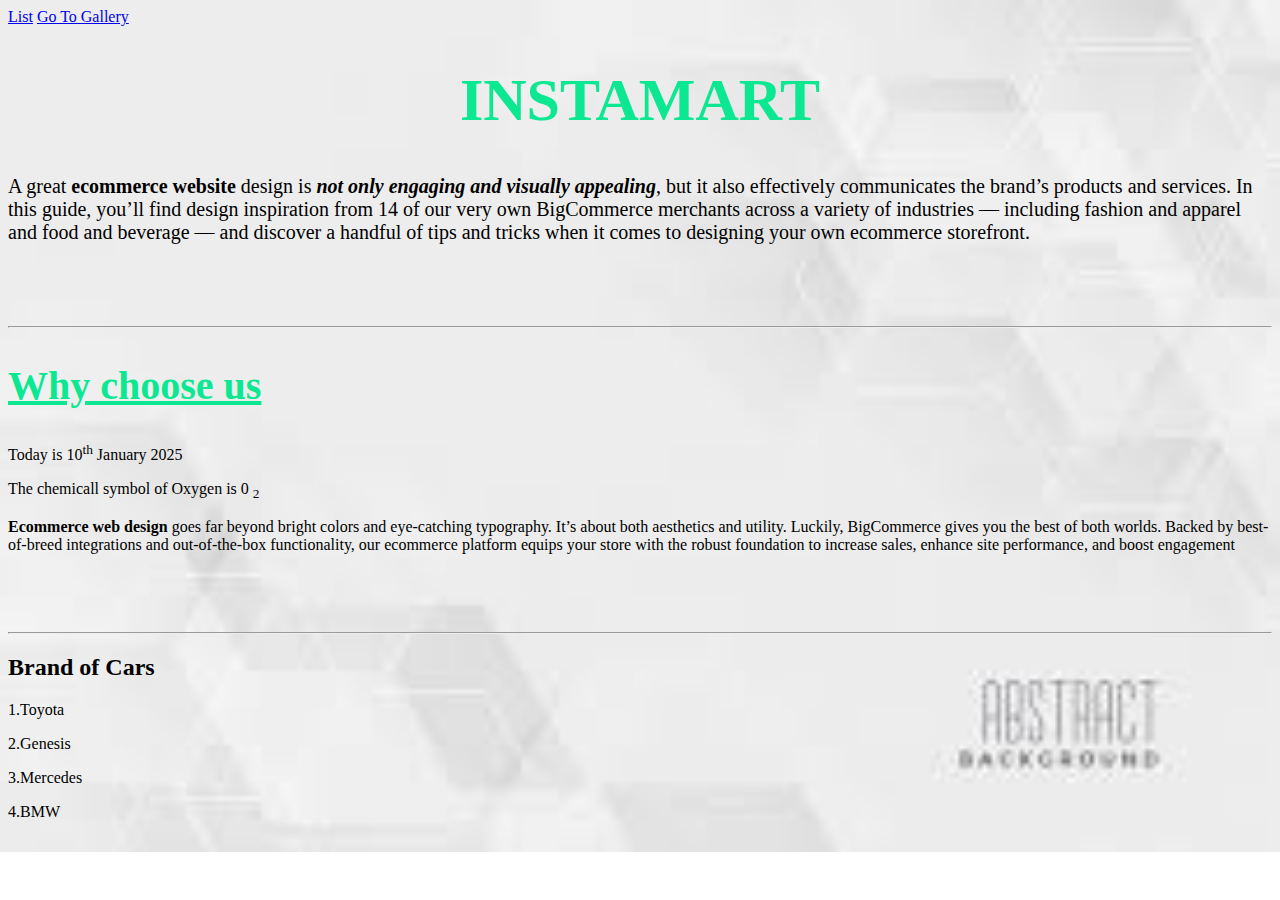
<file: index.html>
<!doctype html>
<html lang="en">
<head>
    <meta charset="UTF-8">
    <meta name="viewport"
          content="width=device-width, user-scalable=no, initial-scale=1.0, maximum-scale=1.0, minimum-scale=1.0">
    <meta http-equiv="X-UA-Compatible" content="ie=edge">
    <title>INDEX PAGE</title>
    <link rel="icon" href="Assets/home.icon.png">

    <style>
        body{
            background-image: url("Assets/background.2.jpg");
            background-repeat: no-repeat;
            background-size: cover;
        }

    </style>

</head>
<body>
<a href="List.html" target="_self"> List</a>
<a href="Gallery.html" target="_self"> Go To Gallery</a>

<h1 style="color: #0ce891; text-align: center; font-size: 60px">INSTAMART</h1>
<p style="font-size: 20px">A great <b>ecommerce website</b> design is <i><b>not only engaging and visually appealing</b></i>, but it also effectively communicates the brand’s products and services. In this guide, you’ll find design inspiration from 14 of our very own BigCommerce merchants across a variety of industries — including fashion and apparel and food and beverage — and discover a handful of tips and tricks when it comes to designing your own ecommerce storefront. </p>

<br><br><br>
<hr>
<h2 style="color: #0ce891; font-size: 40px; text-decoration: underline">Why choose us</h2>
<p>Today is 10<sup>th</sup> January 2025</p>
<p>The chemicall symbol of Oxygen is 0 <sub>2</sub></p>
<p><strong>Ecommerce web design</strong> goes far beyond bright colors and eye-catching typography. It’s about both aesthetics and utility.

Luckily, BigCommerce gives you the best of both worlds. Backed by best-of-breed integrations and out-of-the-box functionality, our ecommerce platform equips your store with the robust foundation to increase sales, enhance site performance, and boost engagement</p>
<br><br><br>
<hr>

<h2>Brand of Cars</h2>
<p>1.Toyota</p>
<p>2.Genesis</p>
<p>3.Mercedes</p>
<p>4.BMW</p>


</body>
</html>
</file>
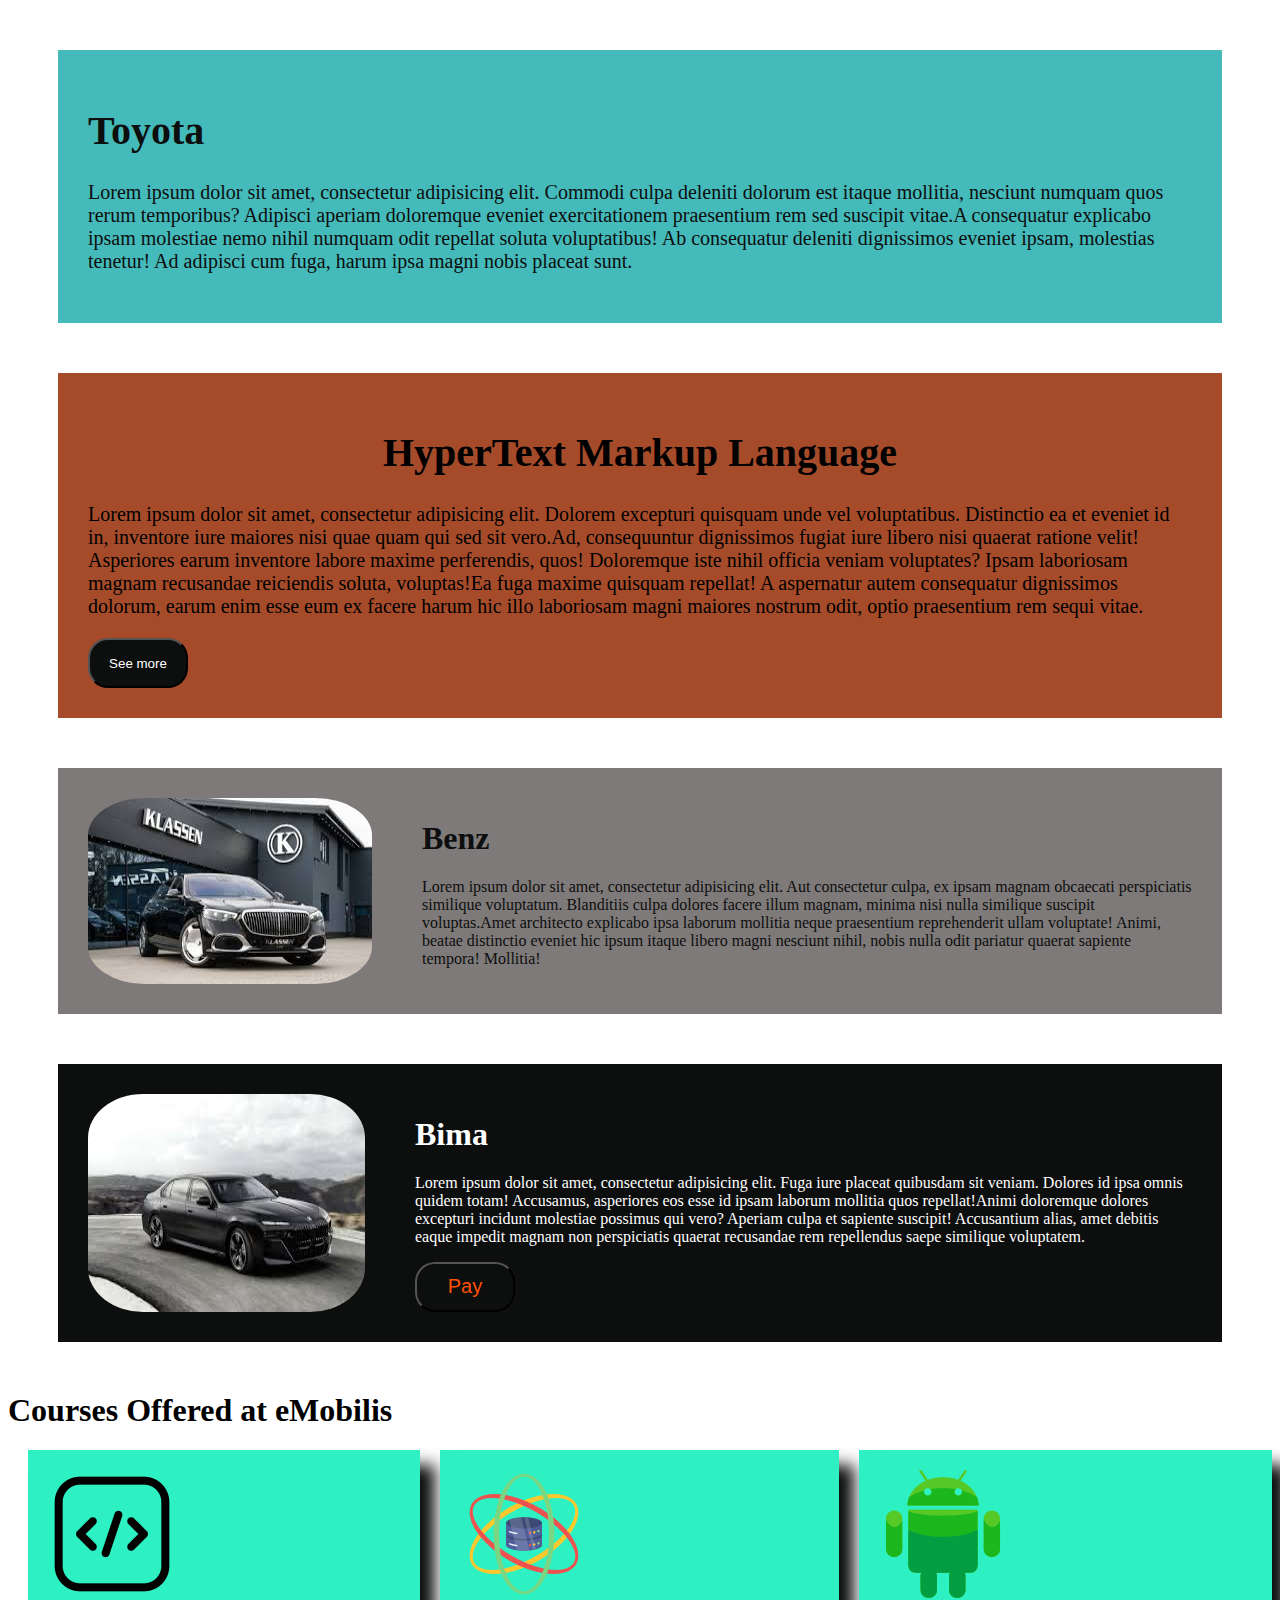
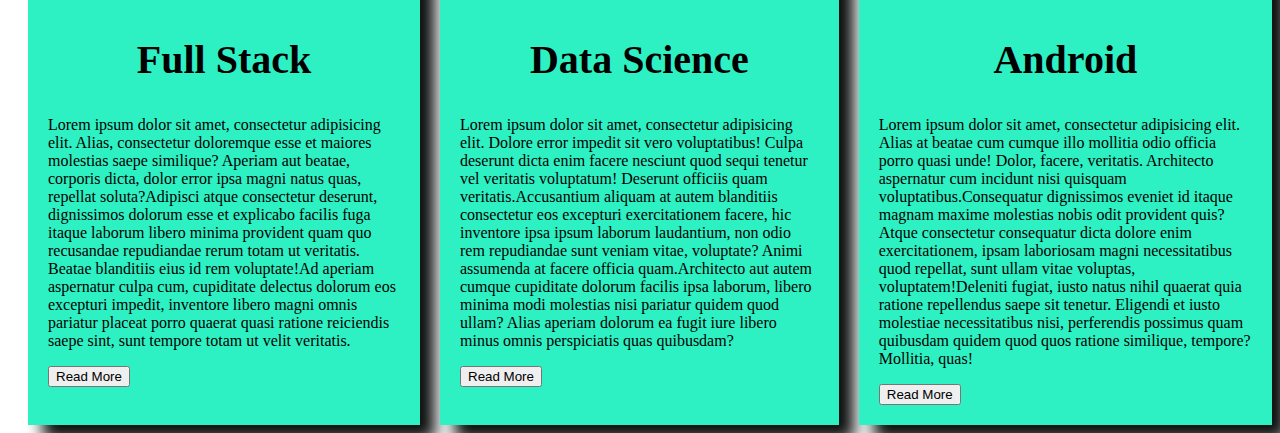
<file: About.html>
<!doctype html>
<html lang="en">
<head>
    <meta charset="UTF-8">
    <meta name="viewport"
          content="width=device-width, user-scalable=no, initial-scale=1.0, maximum-scale=1.0, minimum-scale=1.0">
    <meta http-equiv="X-UA-Compatible" content="ie=edge">
    <title>About Page</title>

    <style>

        #one{
            background-color: #44baba;
            margin: 50px;
            padding: 30px;
            color: #0d0e0e;
            font-size: 20px;
        }
        #two{
            background-color: #a64b2a;
            margin: 50px;
            padding: 30px;
            font-size: 20px;
        }

        #two h1{
            text-align: center;
        }
        #one:hover{
            background-color: #070907;
            color: white;
        }

        #two button{
            background-color: #0d0e0e;
            color: white;
            width: 100px;
            height: 50px;
            border-radius: 20px;
        }
        #two:hover{
            background-color: #070907;
            color: white;
        }

        #two button:hover{
            background-color: #ff5106;
            color: #070907;
        }

        #mydivision{
            background-color: #7e7a79;
            display: flex;
            margin: 50px;
            padding: 30px;
            color: #0d0e0e;
        }
        #myimage{
            margin-right: 50px;
            border-radius: 20%;
        }

        #mydiv{
            display: flex;
            margin: 50px;
            padding: 30px;
            background-color: #0d0e0e;
            color: #ffffff;
        }

        #bima{
            margin-right: 50px;
            border-radius: 20%;
        }

        #mbili{
            width: 100px;
            height: 50px;
            background-color: #0d0e0e;
            color: #ff5106;
            font-size: 20px;
            border-radius: 20px;
        }
        #mbili:hover{
            background-color: #0ce891;
            color: #0d0e0e;
        }

        #main{
            display: flex;
        }

        .Course{
            margin-left: 20px;
            background-color: #2df1c3;
            padding: 20px;
            box-shadow: 15px 15px 15px #0d0e0e;
        }
        .Course:hover{
            background-color: #7e7a79;
        }

        .heading{
            text-align: center;
            font-size: 40px;

        }

    </style>

</head>
<body>

<div id="one">
    <h1>Toyota</h1>
    <p><span>Lorem ipsum dolor sit amet, consectetur adipisicing elit. Commodi culpa deleniti dolorum est itaque mollitia, nesciunt numquam quos rerum temporibus? Adipisci aperiam doloremque eveniet exercitationem praesentium rem sed suscipit vitae.</span><span>A consequatur explicabo ipsam molestiae nemo nihil numquam odit repellat soluta voluptatibus! Ab consequatur deleniti dignissimos eveniet ipsam, molestias tenetur! Ad adipisci cum fuga, harum ipsa magni nobis placeat sunt.</span></p>

</div>

<div id="two">
    <h1>HyperText Markup Language</h1>
    <p><span>Lorem ipsum dolor sit amet, consectetur adipisicing elit. Dolorem excepturi quisquam unde vel voluptatibus. Distinctio ea et eveniet id in, inventore iure maiores nisi quae quam qui sed sit vero.</span><span>Ad, consequuntur dignissimos fugiat iure libero nisi quaerat ratione velit! Asperiores earum inventore labore maxime perferendis, quos! Doloremque iste nihil officia veniam voluptates? Ipsam laboriosam magnam recusandae reiciendis soluta, voluptas!</span><span>Ea fuga maxime quisquam repellat! A aspernatur autem consequatur dignissimos dolorum, earum enim esse eum ex facere harum hic illo laboriosam magni maiores nostrum odit, optio praesentium rem sequi vitae.</span></p>
    <button>See more</button>
</div>

<div id="mydivision">
    <img src="Assets/car.5.jpg" alt="car" id="myimage">
    <div>
        <h1>Benz</h1>
        <p><span>Lorem ipsum dolor sit amet, consectetur adipisicing elit. Aut consectetur culpa, ex ipsam magnam obcaecati perspiciatis similique voluptatum. Blanditiis culpa dolores facere illum magnam, minima nisi nulla similique suscipit voluptas.</span><span>Amet architecto explicabo ipsa laborum mollitia neque praesentium reprehenderit ullam voluptate! Animi, beatae distinctio eveniet hic ipsum itaque libero magni nesciunt nihil, nobis nulla odit pariatur quaerat sapiente tempora! Mollitia!</span></p>
    </div>
</div>

<div id="mydiv">
    <img src="Assets/car.3.jpg" alt="" id="bima">
    <div>
        <h1>Bima</h1>
        <p><span>Lorem ipsum dolor sit amet, consectetur adipisicing elit. Fuga iure placeat quibusdam sit veniam. Dolores id ipsa omnis quidem totam! Accusamus, asperiores eos esse id ipsam laborum mollitia quos repellat!</span><span>Animi doloremque dolores excepturi incidunt molestiae possimus qui vero? Aperiam culpa et sapiente suscipit! Accusantium alias, amet debitis eaque impedit magnam non perspiciatis quaerat recusandae rem repellendus saepe similique voluptatem.</span></p>
        <button id="mbili">Pay</button>
    </div>
</div>

<h1>Courses Offered at eMobilis</h1>
<div id="main">

    <div class="Course">
        <img src="Assets/full%20stack.icon.png" alt="">
        <h2 class="heading">Full Stack</h2>
        <p><span>Lorem ipsum dolor sit amet, consectetur adipisicing elit. Alias, consectetur doloremque esse et maiores molestias saepe similique? Aperiam aut beatae, corporis dicta, dolor error ipsa magni natus quas, repellat soluta?</span><span>Adipisci atque consectetur deserunt, dignissimos dolorum esse et explicabo facilis fuga itaque laborum libero minima provident quam quo recusandae repudiandae rerum totam ut veritatis. Beatae blanditiis eius id rem voluptate!</span><span>Ad aperiam aspernatur culpa cum, cupiditate delectus dolorum eos excepturi impedit, inventore libero magni omnis pariatur placeat porro quaerat quasi ratione reiciendis saepe sint, sunt tempore totam ut velit veritatis.</span></p>
        <button>Read More</button>
    </div>

    <div class="Course">
        <img src="Assets/data%20science.icon.png" alt="">
        <h2 class="heading">Data Science</h2>
        <p><span>Lorem ipsum dolor sit amet, consectetur adipisicing elit. Dolore error impedit sit vero voluptatibus! Culpa deserunt dicta enim facere nesciunt quod sequi tenetur vel veritatis voluptatum! Deserunt officiis quam veritatis.</span><span>Accusantium aliquam at autem blanditiis consectetur eos excepturi exercitationem facere, hic inventore ipsa ipsum laborum laudantium, non odio rem repudiandae sunt veniam vitae, voluptate? Animi assumenda at facere officia quam.</span><span>Architecto aut autem cumque cupiditate dolorum facilis ipsa laborum, libero minima modi molestias nisi pariatur quidem quod ullam? Alias aperiam dolorum ea fugit iure libero minus omnis perspiciatis quas quibusdam?</span></p>
        <button>Read More</button>
    </div>

    <div class="Course">
        <img src="Assets/android.icon.png" alt="">
        <h2 class="heading">Android</h2>
        <p><span>Lorem ipsum dolor sit amet, consectetur adipisicing elit. Alias at beatae cum cumque illo mollitia odio officia porro quasi unde! Dolor, facere, veritatis. Architecto aspernatur cum incidunt nisi quisquam voluptatibus.</span><span>Consequatur dignissimos eveniet id itaque magnam maxime molestias nobis odit provident quis? Atque consectetur consequatur dicta dolore enim exercitationem, ipsam laboriosam magni necessitatibus quod repellat, sunt ullam vitae voluptas, voluptatem!</span><span>Deleniti fugiat, iusto natus nihil quaerat quia ratione repellendus saepe sit tenetur. Eligendi et iusto molestiae necessitatibus nisi, perferendis possimus quam quibusdam quidem quod quos ratione similique, tempore? Mollitia, quas!</span></p>
        <button>Read More</button>
    </div>

</div>


</body>
</html>
</file>
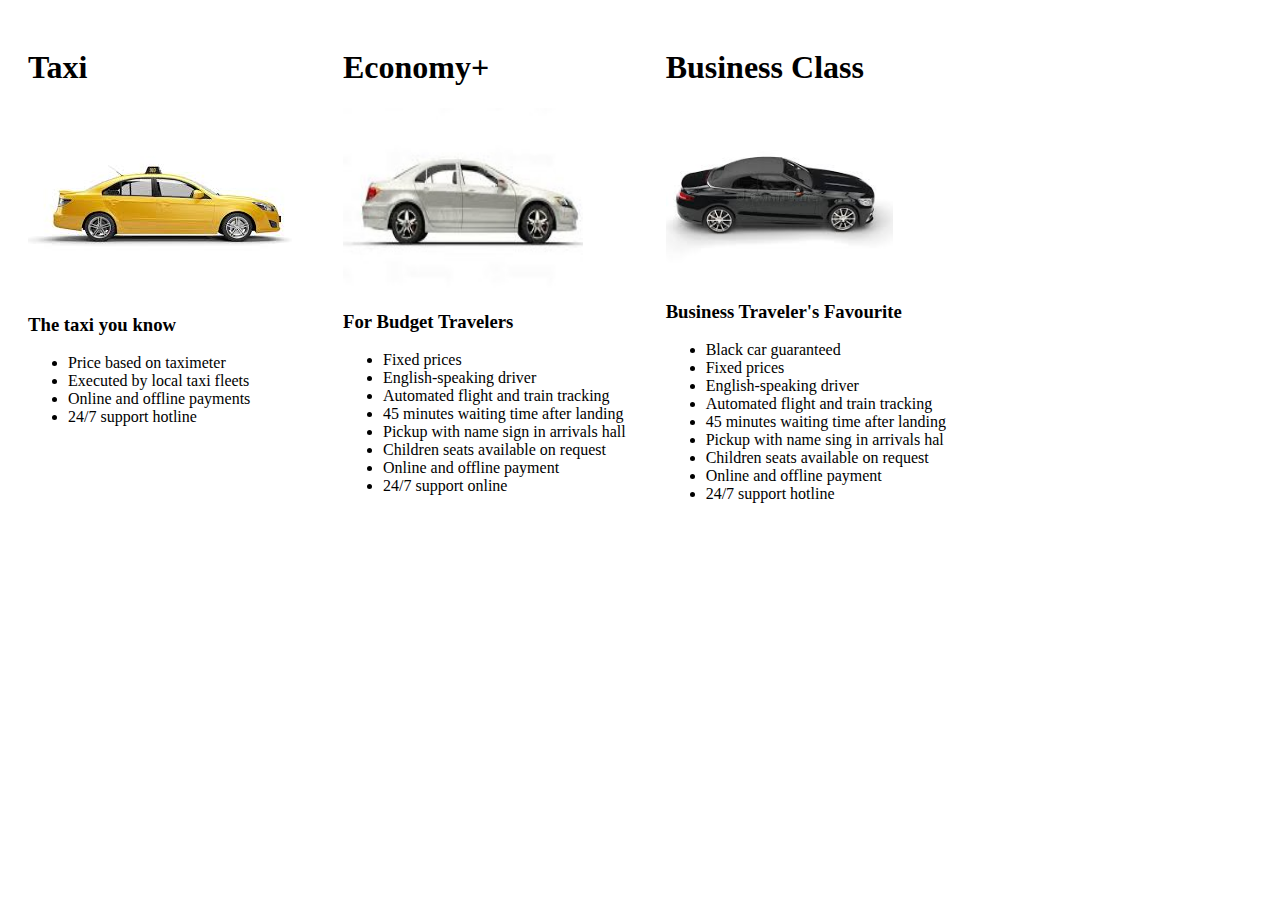
<file: assignment.html>
<!doctype html>
<html lang="en">
<head>
    <meta charset="UTF-8">
    <meta name="viewport"
          content="width=device-width, user-scalable=no, initial-scale=1.0, maximum-scale=1.0, minimum-scale=1.0">
    <meta http-equiv="X-UA-Compatible" content="ie=edge">
    <title>Document</title>
    <style>

        #main{
            display: flex;
        }
        .car{
            margin: 20px;
        }
        #business{
            height: 170px
        }
        #economy{
            width: 240px;
            height: 180px;
        }
    </style>
</head>
<body>
<div id="main">
    <div class="car">
        <h1>Taxi</h1>
        <img src="Assets/taxi car.jpg" alt="">
        <h3>The taxi you know</h3>
        <ul>
            <li>Price based on taximeter</li>
            <li>Executed by local taxi fleets</li>
            <li>Online and offline payments</li>
            <li>24/7 support hotline</li>
        </ul>
    </div>

    <div class="car">
        <h1>Economy+</h1>
        <img src="Assets/economy car.jpg" alt="" id="economy">
        <h3>For Budget Travelers</h3>
        <ul>
            <li>Fixed prices</li>
            <li>English-speaking driver</li>
            <li>Automated flight and train tracking</li>
            <li>45 minutes waiting time after landing</li>
            <li>Pickup with name sign in arrivals hall</li>
            <li>Children seats available on request</li>
            <li>Online and offline payment</li>
            <li>24/7 support online</li>
        </ul>
    </div>

    <div class="car">
        <h1>Business Class</h1>
        <img src="Assets/business.car.jpg" alt="" id="business">
        <h3>Business Traveler's Favourite</h3>
        <ul>
            <li>Black car guaranteed</li>
            <li>Fixed prices</li>
            <li>English-speaking driver</li>
            <li>Automated flight and train tracking</li>
            <li>45 minutes waiting time after landing</li>
            <li>Pickup with name sing in arrivals hal</li>
            <li>Children seats available on request</li>
            <li>Online and offline payment</li>
            <li>24/7 support hotline</li>
        </ul>
    </div>

</div>

</body>
</html>
</file>
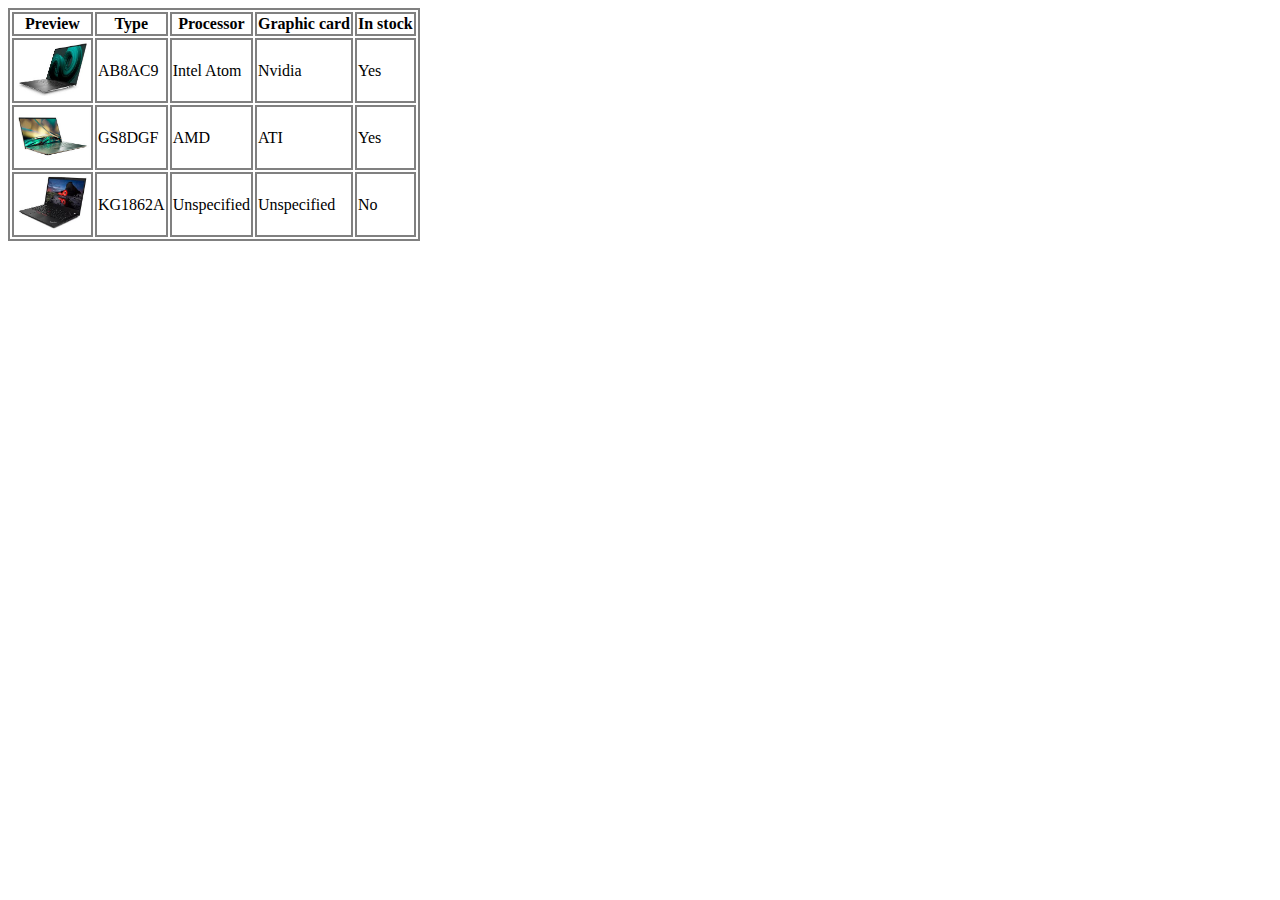
<file: Contact me.html>
<!DOCTYPE html>
<html lang="en">
<head>
    <meta charset="UTF-8">
    <title>Contact me</title>

        <style>
            img{
                width: 75px;
                height: 55px;
            }
            table, th, td {
                border: 2px solid gray;
            }
        </style>


</head>
<body>

<table>
    <tr>
        <th>Preview</th>
        <th>Type</th>
        <th>Processor</th>
        <th>Graphic card</th>
        <th>In stock</th>
    </tr>

    <tr>
        <td><img src="Assets/lapi.1.jpg"></td>
        <td>AB8AC9</td>
        <td>Intel Atom</td>
        <td>Nvidia</td>
        <td>Yes</td>
    </tr>

    <tr>
        <td><img src="Assets/lapi.2.jpg"></td>
        <td>GS8DGF</td>
        <td>AMD</td>
        <td>ATI</td>
        <td>Yes</td>
    </tr>

    <tr>
        <td><img src="Assets/lapi.3.jpg"></td>
        <td>KG1862A</td>
        <td>Unspecified</td>
        <td>Unspecified</td>
        <td>No</td>
    </tr>



</table>



</body>
</html>
</file>
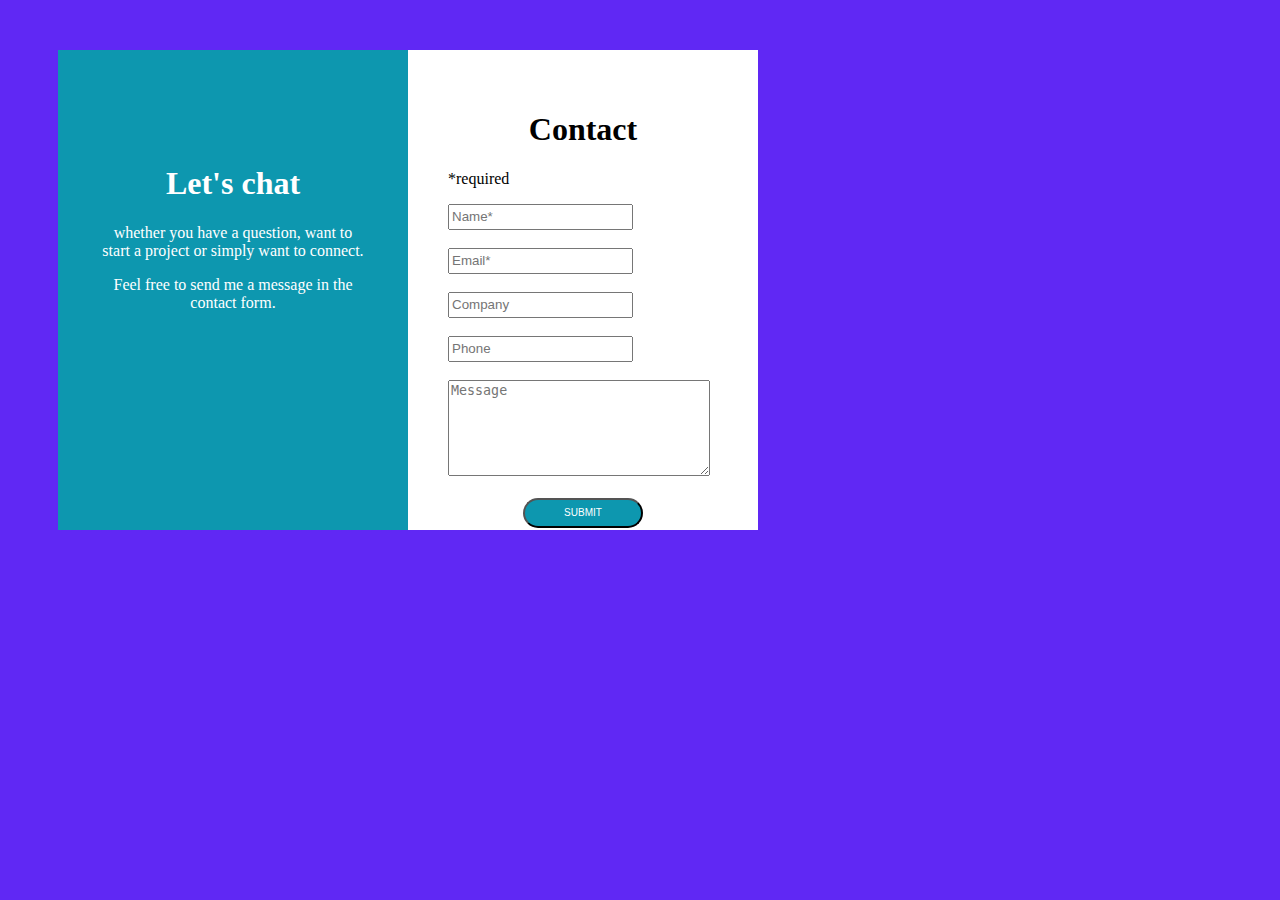
<file: fomu.html>
<!doctype html>
<html lang="en">
<head>
    <meta charset="UTF-8">
    <meta name="viewport"
          content="width=device-width, user-scalable=no, initial-scale=1.0, maximum-scale=1.0, minimum-scale=1.0">
    <meta http-equiv="X-UA-Compatible" content="ie=edge">
    <title>form</title>
  <style>
    body{
      background-color: #6028f4;
    }
    #main{
      display: flex;
      margin: 50px;
    }
    #div1{
      background-color: #0d97af;
      color: white;
      text-align: center;
      padding: 40px;
      width: 270px;
      height: 400px;

    }
    #div2{
      background-color: #ffffff;
      width: 270px;
      height: 400px;
      padding: 40px;
    }
    h1{
      text-align: center;
    }
    #button{
      background-color: #0d97af;
      border-radius: 20px;
      display: block;
      margin: auto;
      width: 120px;
      height: 30px;
      color: white;
      font-size: 10px;
    }
    input{
      height: 20px;
      color: #0d0e0e;
    }

  </style>
</head>
<body>
<div id="main">
  <div id="div1">
    <br><br><br>
    <h1>Let's chat</h1>
    <p>whether you have a question, want to start a project or simply want to connect.</p>
    <p>Feel free to send me a message in the contact form.</p>
  </div>

  <div id="div2">
    <h1>Contact</h1>
    <form action="">
      <p>*required</p>

      <label>
        <input type="text" placeholder="Name*" required="required">
      </label>
      <br><br>

      <label>
        <input type="email" placeholder="Email*" required="required">
      </label>
      <br><br>

      <label>
        <input type="text" placeholder="Company" required="required">
      </label>
      <br><br>

      <label>
        <input type="tel" placeholder="Phone" required="required">
      </label>
      <br><br>

      <label for="message"></label><textarea id="message" cols="30" rows="6" placeholder="Message"></textarea>
      <br><br>

      <button id="button">SUBMIT</button>
    </form>
  </div>
</div>

</body>
</html>
</file>
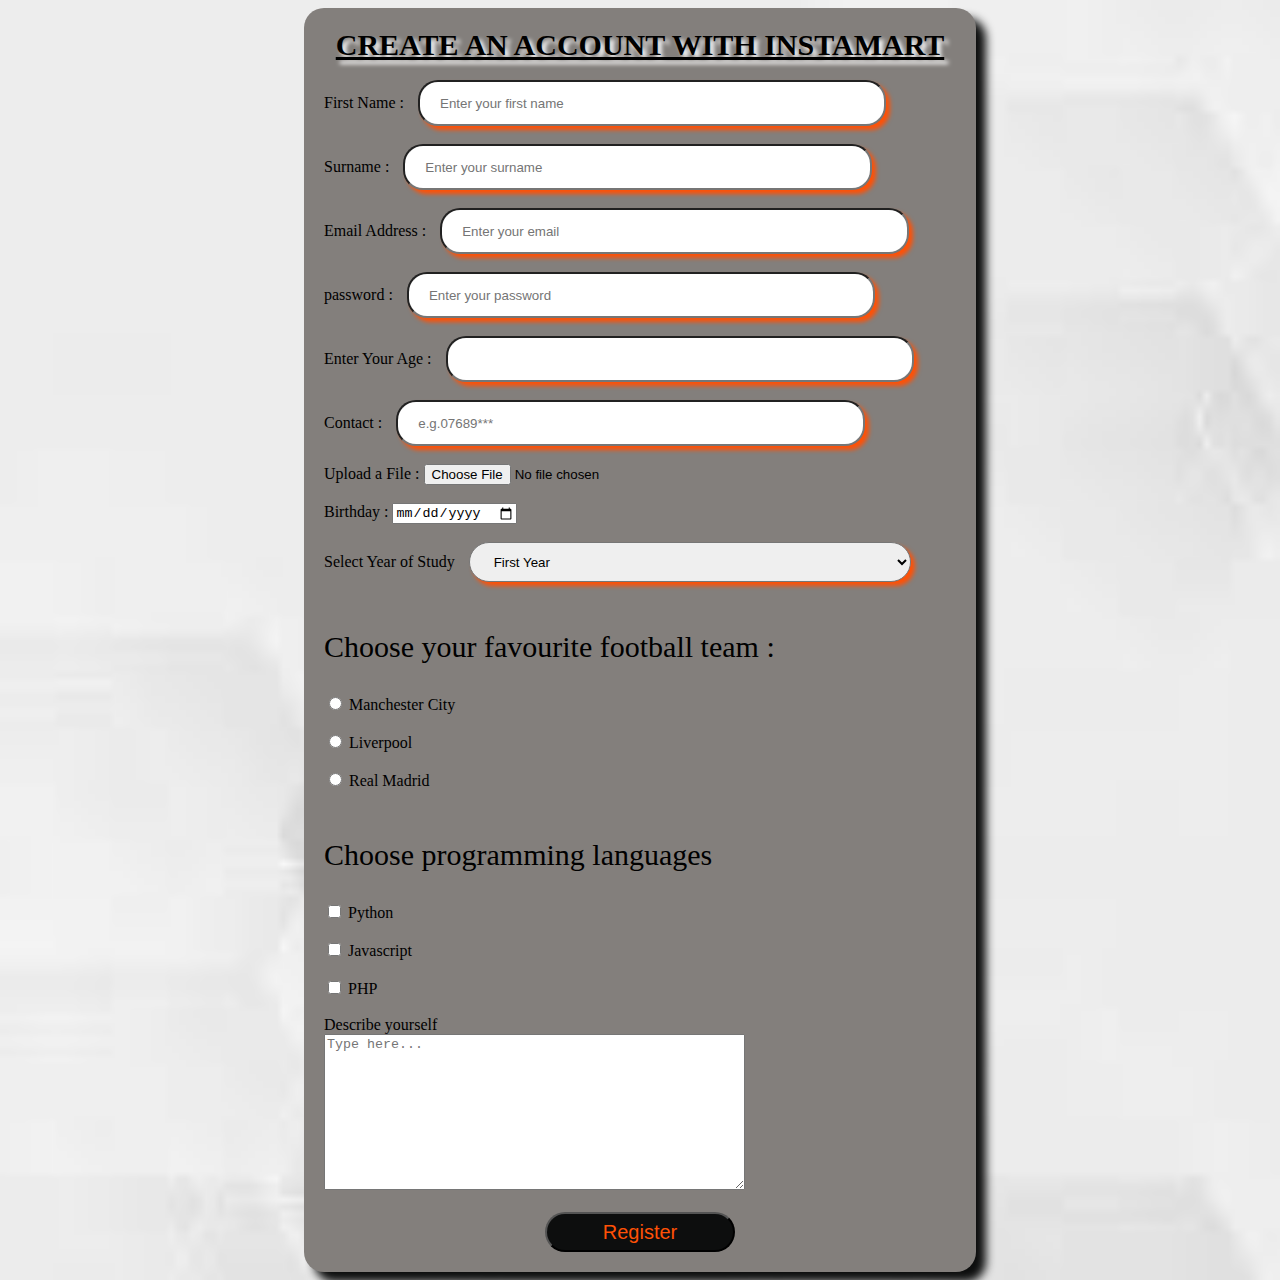
<file: form.html>
<!doctype html>
<html lang="en">
<head>
    <meta charset="UTF-8">
    <meta name="viewport"
          content="width=device-width, user-scalable=no, initial-scale=1.0, maximum-scale=1.0, minimum-scale=1.0">
    <meta http-equiv="X-UA-Compatible" content="ie=edge">
    <title>Registration Page</title>
    <link rel="stylesheet" href="css/style.css">

    <style>
        body {
            background-image: url("Assets/background.2.jpg");
            background-repeat: no-repeat;
            background-size: cover;
        }
    </style>

</head>
<body>

<form action="" >
    <legend>CREATE AN ACCOUNT WITH INSTAMART</legend>
    <br>
    

    <label for="fname"> First Name :</label>
    <input type="text" id="fname" placeholder="Enter your first name" required="required">
    <br><br>

    <label for="sname">Surname :</label>
    <input type="text" id="sname" placeholder="Enter your surname" required="required">
    <br><br>

    <label for="email">Email Address :</label>
    <input type="email" id="email" placeholder="Enter your email" required="required">
    <br><br>

    <label for="pwd">password :</label>
    <input type="password" id="pwd" placeholder="Enter your password" required="required">
    <br><br>

    <label for="age">Enter Your Age :</label>
    <input type="number" id="age" required="required">
    <br><br>

    <label for="phone">Contact :</label>
    <input type="tel" id="phone"  placeholder="e.g.07689***" required="required">
    <br><br>

    <label for="file">Upload a File :</label>
    <input type="file" id="file" required="required">
    <br><br>

    <label for="YOB">Birthday :</label>
    <input type="date" id="YOB" required="required">
    <br><br>

    <label for="yos"> Select Year of Study</label>
    <select id="yos">
        <option value="" disabled="disabled">--choose one--</option>
        <option value="Year 1">First Year</option>
        <option value="Year2">Second Year</option>
        <option value="Year3">Third Year</option>
        <option value="Year4">Fourth Year</option>
    </select>
    <br><br>

    <p>Choose your favourite football team :</p>
    <input type="radio" id="man city" name="team">
    <label for="man city">Manchester City</label>
    <br><br>

    <input type="radio" id="liverpool" name="team">
    <label for="liverpool">Liverpool</label>
    <br><br>

    <input type="radio" id="madrid" name="team">
    <label for="madrid">Real Madrid</label>
    <br><br>

    <p>Choose programming languages</p>

    <input type="checkbox" id="python" name="python">
    <label for="python">Python</label>
    <br><br>

    <input type="checkbox" id="java" name="javasript">
    <label for="java">Javascript</label>
    <br><br>

    <input type="checkbox" id="php" name="PHP">
    <label for="php">PHP</label>
    <br><br>

    <label for="message">Describe yourself</label>
    <br>
    <textarea id="message" rows="10" cols="50" placeholder="Type here..."></textarea>
    <br><br>

    <button type="submit">Register</button>







</form>

</body>
</html>
</file>
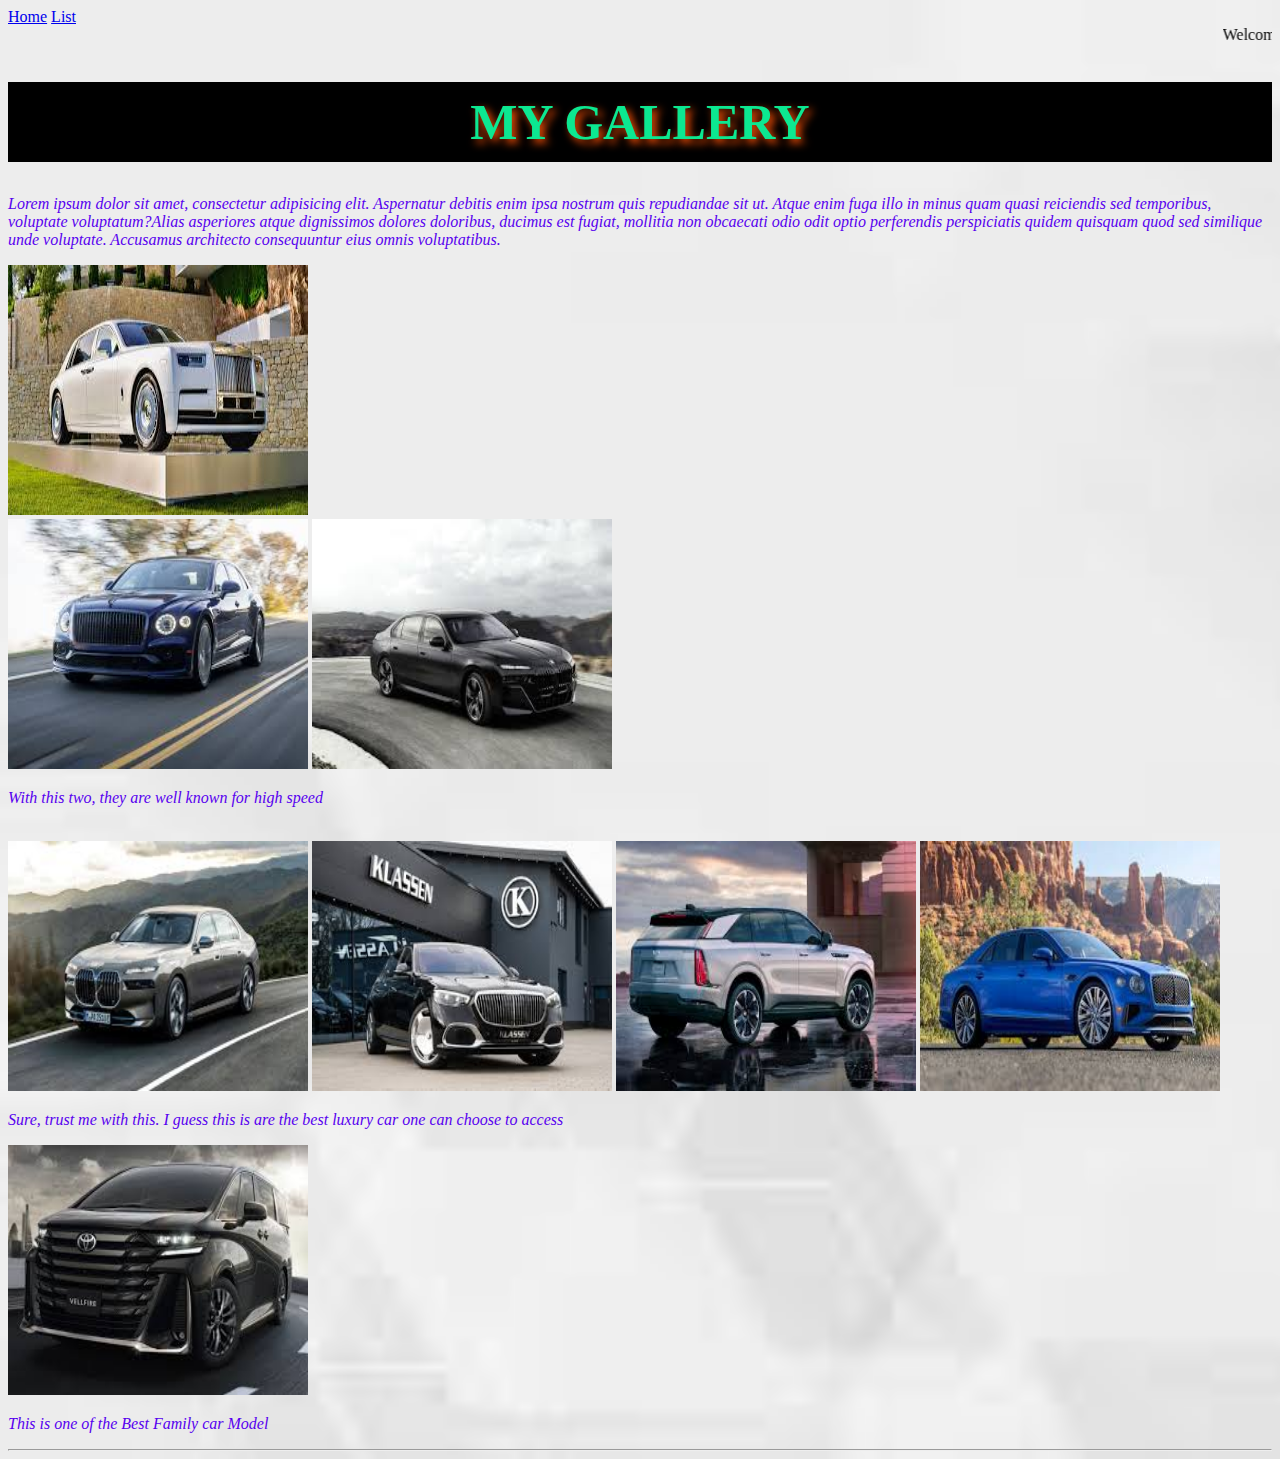
<file: Gallery.html>
<!doctype html>
<html lang="en">
<head>
    <meta charset="UTF-8">
    <meta name="viewport"
          content="width=device-width, user-scalable=no, initial-scale=1.0, maximum-scale=1.0, minimum-scale=1.0">
    <meta http-equiv="X-UA-Compatible" content="ie=edge">
    <title>Gallery Page</title>

    <link rel="icon" href="Assets/gallery.icon.png">
    <style>
        h1{
            text-align: center;
            color: #0ce891;
            font-size: 50px;
            background-color: black;
            line-height: 80px;
            text-shadow: 4px 4px 8px #ff5106;
        }
        p{
            font-style: italic;
            color: #5700ef;
        }
        img{
            width: 300px;
            height: 250px;
        }
        h1:hover{
            background-color: #5700ef;
        }
        img:hover{
            opacity: 0.8;
        }
        body{
            background-color: #538c72;
        }
        body{
            background-image: url("Assets/background.2.jpg");
            background-repeat: no-repeat;
            background-size: cover;
        }



    </style>

</head>
<body>
<a href="index.html" target="_self"> Home</a>
<a href="List.html" target="_self"> List</a>



<marquee behavior="" direction="">Welcome to the Car Gallery</marquee>

<h1>MY GALLERY</h1>
<p><span>Lorem ipsum dolor sit amet, consectetur adipisicing elit. Aspernatur debitis enim ipsa nostrum quis repudiandae sit ut. Atque enim fuga illo in minus quam quasi reiciendis sed temporibus, voluptate voluptatum?</span><span>Alias asperiores atque dignissimos dolores doloribus, ducimus est fugiat, mollitia non obcaecati odio odit optio perferendis perspiciatis quidem quisquam quod sed similique unde voluptate. Accusamus architecto consequuntur eius omnis voluptatibus.</span></p>
<img src="Assets/car.1.jpg" alt="car"><br>
<img src="Assets/car.2.jpg" alt="car">
<img src="Assets/car.3.jpg" alt="car"><p>With this two, they are well known for high speed</p><br>
<img src="Assets/car.4.jpg" alt="car">
<img src="Assets/car.5.jpg" alt="car">
<img src="Assets/car.6.jpg" alt="car">
<img src="Assets/car.7.jpg" alt="car"><p>Sure, trust me with this. I guess this is are the best luxury car one can choose to access</p>
<img src="Assets/car.8.jpg" alt="car"><p>This is one of the Best Family car Model</p>
<hr>

</body>
</html>
</file>
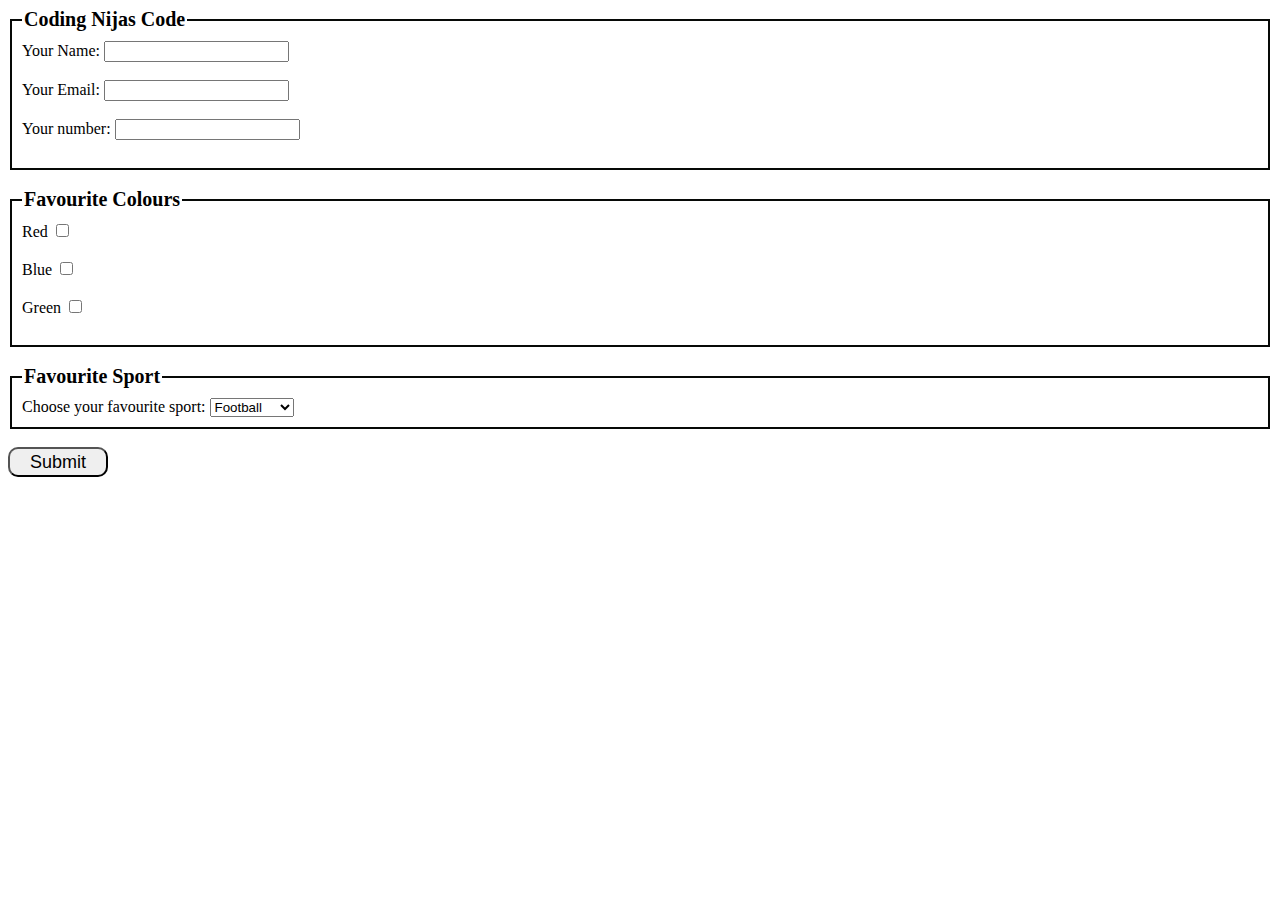
<file: glory.html>
<!doctype html>
<html lang="en">
<head>
    <meta charset="UTF-8">
    <meta name="viewport"
          content="width=device-width, user-scalable=no, initial-scale=1.0, maximum-scale=1.0, minimum-scale=1.0">
    <meta http-equiv="X-UA-Compatible" content="ie=edge">
    <title>-</title>
  <style>
    fieldset{
      border: 2px solid #070907;
      padding: 10px;
    }
    legend{
      font-size: 20px;
      font-weight: bold;
    }
    button{
      width: 100px;
      height: 30px;
      font-size: 18px;
      border-radius: 10px;
    }
  </style>
</head>
<body>
<form action="">
  <fieldset>
    <legend>Coding Nijas Code</legend>
    <label for="name">Your Name:</label>
    <input type="text" id="name">
    <br><br>

    <label for="email">Your Email:</label>
    <input type="email" id="email">
    <br><br>

    <label for="number">Your number:</label>
    <input type="tel" id="number">
    <br><br>
  </fieldset>
  <br>

  <fieldset>
    <legend>Favourite Colours</legend>
    <label for="red">Red</label>
    <input type="checkbox" id="red">
    <br><br>

    <label for="blue">Blue</label>
    <input type="checkbox" id="blue">
    <br><br>

    <label for="green">Green</label>
    <input type="checkbox" id="green">
    <br><br>
  </fieldset>
  <br>

  <fieldset>
    <legend>Favourite Sport</legend>
    <label for="sport">Choose your favourite sport:</label>
    <select id="sport">
      <option value="football">Football</option>
      <option value="basketball">Basketball</option>
      <option value="baseball">Baseball</option>
      <option value="netball">Netball</option>
      <option value="rugby">Rugby</option>
    </select>
  </fieldset>
  <br>

  <button type="submit">Submit</button>
</form>

</body>
</html>
</file>
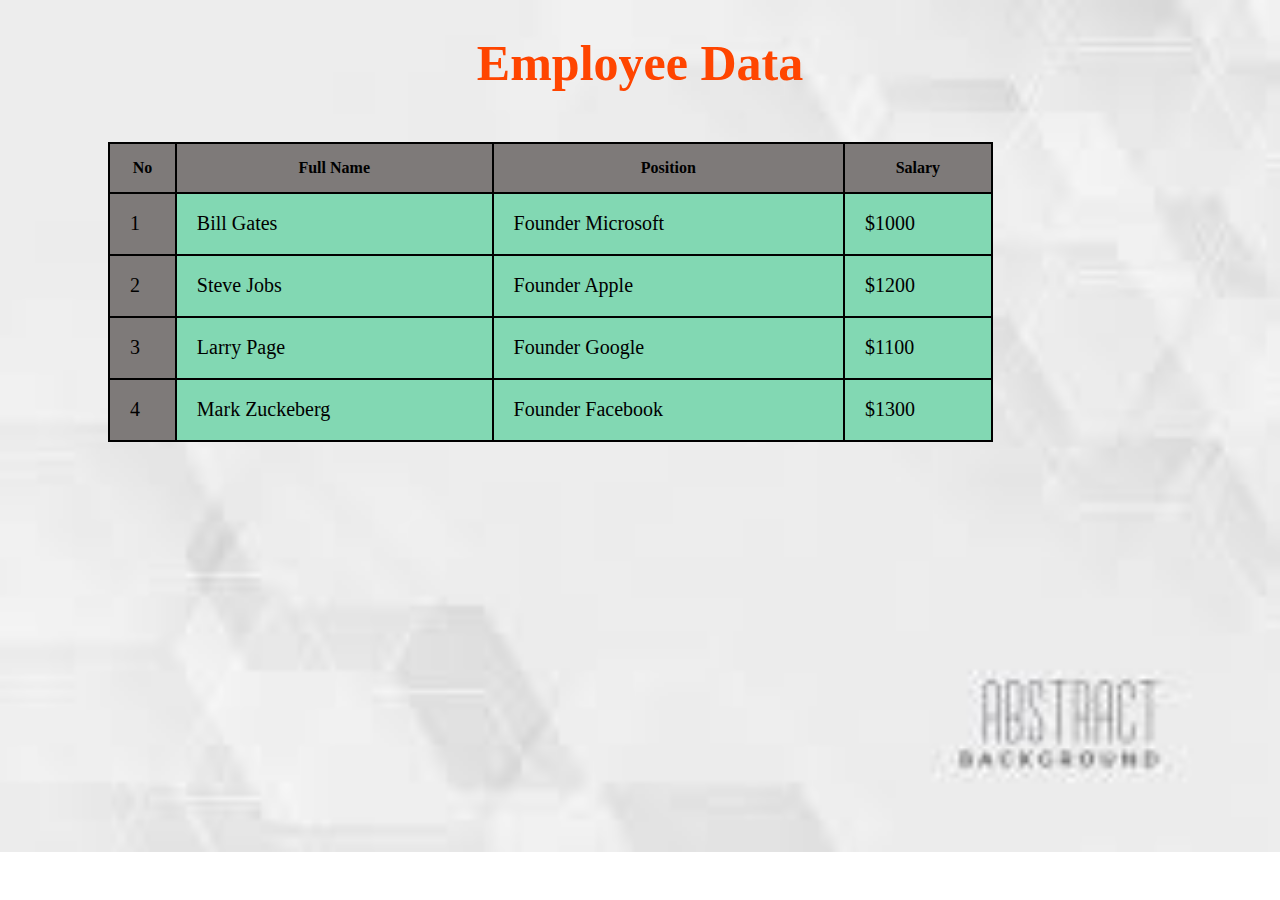
<file: Info.html>
<!doctype html>
<html lang="en">
<head>
    <meta charset="UTF-8">
    <meta name="viewport"
          content="width=device-width, user-scalable=no, initial-scale=1.0, maximum-scale=1.0, minimum-scale=1.0">
    <meta http-equiv="X-UA-Compatible" content="ie=edge">
    <title>EMPLOYEES</title>

    <style>

        table, th, td{
            border: 2px solid black;
            border-collapse: collapse;
        }

        table{
            width: 70%;
            height:300px;
            background-color: #82d8b3;
            margin-left: 100px;
            margin-top: 50px;
        }

        td{
            padding-left: 20px;
            font-size: 20px;
        }
        h1{
            text-align: center;
            font-size: 50px;
            color: orangered;
        }

        body{
            background-image: url("Assets/background.2.jpg");
            background-repeat: no-repeat;
            background-size: cover;
        }



    </style>

</head>
<body>

<h1>Employee Data</h1>

<table>
    <tr style="background-color: #7e7a79">
        <th>No</th>
        <th>Full Name</th>
        <th>Position</th>
        <th>Salary</th>
    </tr>

    <tr>
        <td style="background-color: #7e7a79">1</td>
        <td>Bill Gates</td>
        <td>Founder Microsoft</td>
        <td>$1000</td>
    </tr>

    <tr>
        <td style="background-color: #7e7a79">2</td>
        <td>Steve Jobs</td>
        <td>Founder Apple</td>
        <td>$1200</td>
    </tr>

    <tr>
        <td style="background-color: #7e7a79">3</td>
        <td>Larry Page</td>
        <td>Founder Google</td>
        <td>$1100</td>
    </tr>

    <tr>
        <td style="background-color: #7e7a79">4</td>
        <td>Mark Zuckeberg</td>
        <td>Founder Facebook</td>
        <td>$1300</td>
    </tr>

</table>

</body>
</html>
</file>
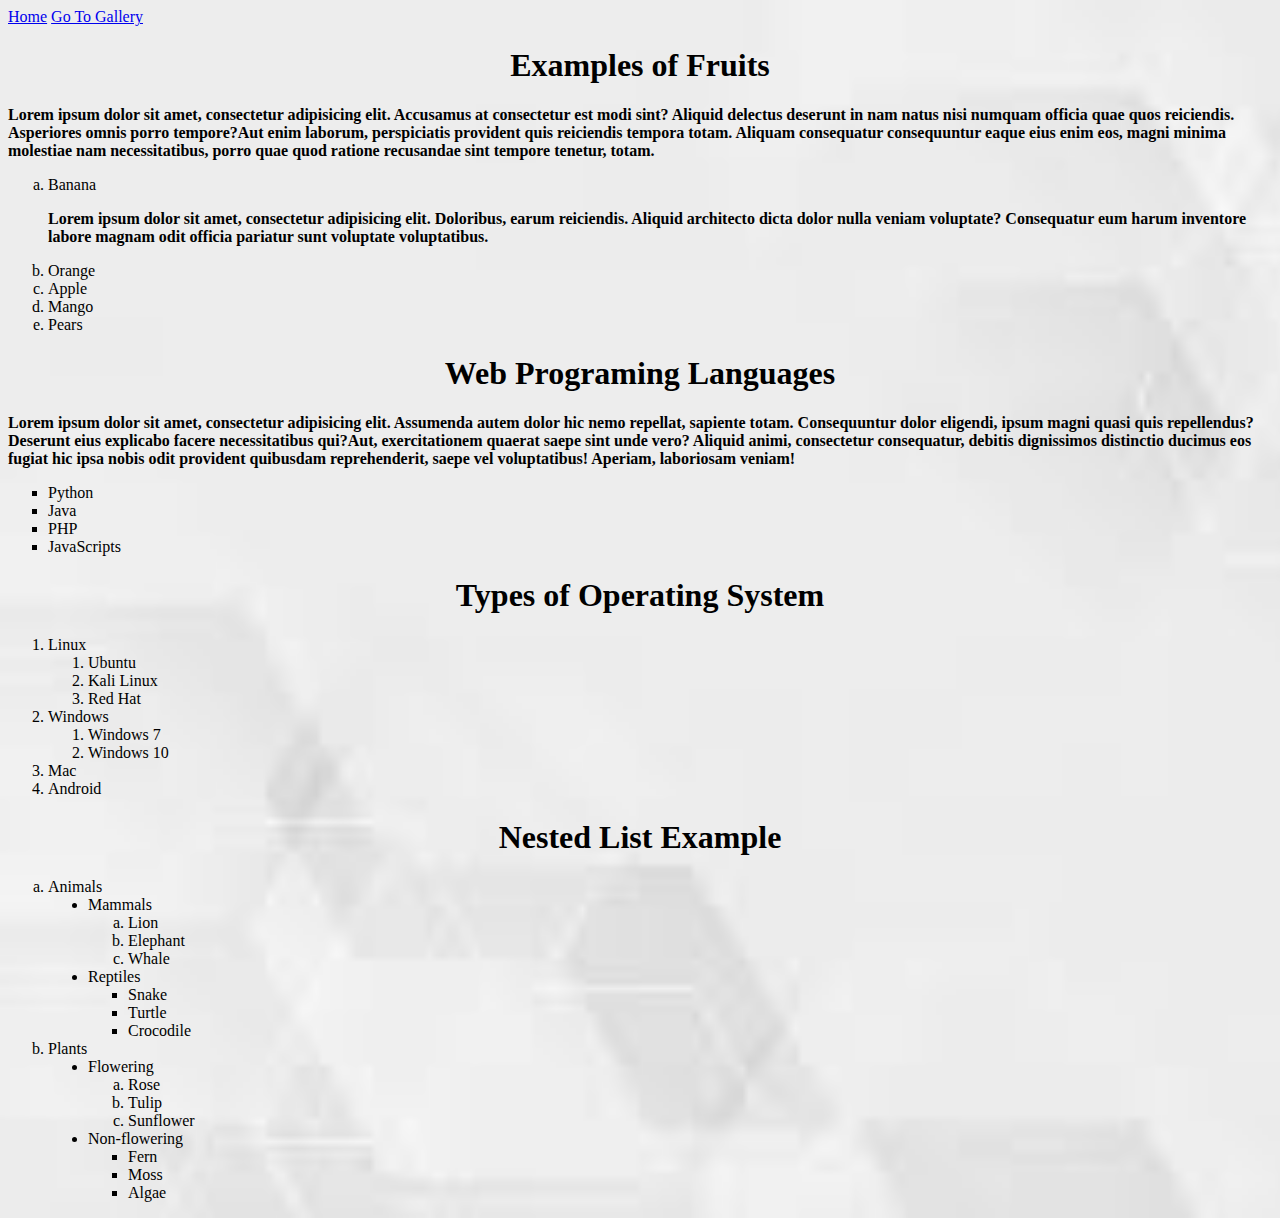
<file: List.html>
<!doctype html>
<html lang="en">
<head>
    <meta charset="UTF-8">
    <meta name="viewport"
          content="width=device-width, user-scalable=no, initial-scale=1.0, maximum-scale=1.0, minimum-scale=1.0">
    <meta http-equiv="X-UA-Compatible" content="ie=edge">
    <title>List Page</title>

    <!--favicon-->
    <link rel="icon" href="Assets/list.icon.png">

    <style>
        h1{
            text-align: center;
        }
        p{
            font-weight: bold;
        }
        body{
            background-color: #6acaa2;
        }

        body{
            background-image: url("Assets/background.2.jpg");
            background-repeat: no-repeat;
            background-size: cover;
        }


    </style>



</head>
<body>

<a href="index.html" target="_self"> Home</a>
<a href="Gallery.html" target="_self"> Go To Gallery</a>

<h1>Examples of Fruits</h1>
<p><span>Lorem ipsum dolor sit amet, consectetur adipisicing elit. Accusamus at consectetur est modi sint? Aliquid delectus deserunt in nam natus nisi numquam officia quae quos reiciendis. Asperiores omnis porro tempore?</span><span>Aut enim laborum, perspiciatis provident quis reiciendis tempora totam. Aliquam consequatur consequuntur eaque eius enim eos, magni minima molestiae nam necessitatibus, porro quae quod ratione recusandae sint tempore tenetur, totam.</span></p>
<!----This Is An Ordered List--->

<ol type="a">
    <li>Banana</li>
    <p>Lorem ipsum dolor sit amet, consectetur adipisicing elit. Doloribus, earum reiciendis. Aliquid architecto dicta dolor nulla veniam voluptate? Consequatur eum harum inventore labore magnam odit officia pariatur sunt voluptate voluptatibus.</p>
    <li>Orange</li>
    <li>Apple</li>
    <li>Mango</li>
    <li>Pears</li>
</ol>
<!--End of Ordered List-->

<h1>Web Programing Languages</h1>
<p><span>Lorem ipsum dolor sit amet, consectetur adipisicing elit. Assumenda autem dolor hic nemo repellat, sapiente totam. Consequuntur dolor eligendi, ipsum magni quasi quis repellendus? Deserunt eius explicabo facere necessitatibus qui?</span><span>Aut, exercitationem quaerat saepe sint unde vero? Aliquid animi, consectetur consequatur, debitis dignissimos distinctio ducimus eos fugiat hic ipsa nobis odit provident quibusdam reprehenderit, saepe vel voluptatibus! Aperiam, laboriosam veniam!</span></p>
<ul style="list-style-type: square;">
    <li>Python</li>
    <li>Java</li>
    <li>PHP</li>
    <li>JavaScripts</li>
</ul>

<h1>Types of Operating System</h1>

<ol>
    <li>Linux
    <ol>
        <li>Ubuntu</li>
        <li>Kali Linux</li>
        <li>Red Hat</li>
    </ol>

    </li>
    <li>Windows
    <ol>
        <li>Windows 7</li>
        <li>Windows 10</li>
    </ol>

    </li>
    <li>Mac</li>
    <li>Android</li>
</ol>

<h1>Nested List Example</h1>
<ol type="a">
    <li>Animals
    <ul style="list-style-type: disc">
        <li>Mammals
        <ol type="a">
            <li>Lion</li>
            <li>Elephant</li>
            <li>Whale</li>
        </ol>

        </li>

        <li>Reptiles
        <ul>
            <li>Snake</li>
            <li>Turtle</li>
            <li>Crocodile</li>
        </ul>

        </li>

    </ul>

    </li>

    <li>Plants
    <ul style="list-style-type: disc">
        <li>Flowering
        <ol type="a">
            <li>Rose</li>
            <li>Tulip</li>
            <li>Sunflower</li>
        </ol>

        </li>

        <li>Non-flowering
        <ul style="list-style-type: square">
            <li>Fern</li>
            <li>Moss</li>
            <li>Algae</li>
        </ul>

        </li>

    </ul>

    </li>

</ol>


</body>
</html>
</file>
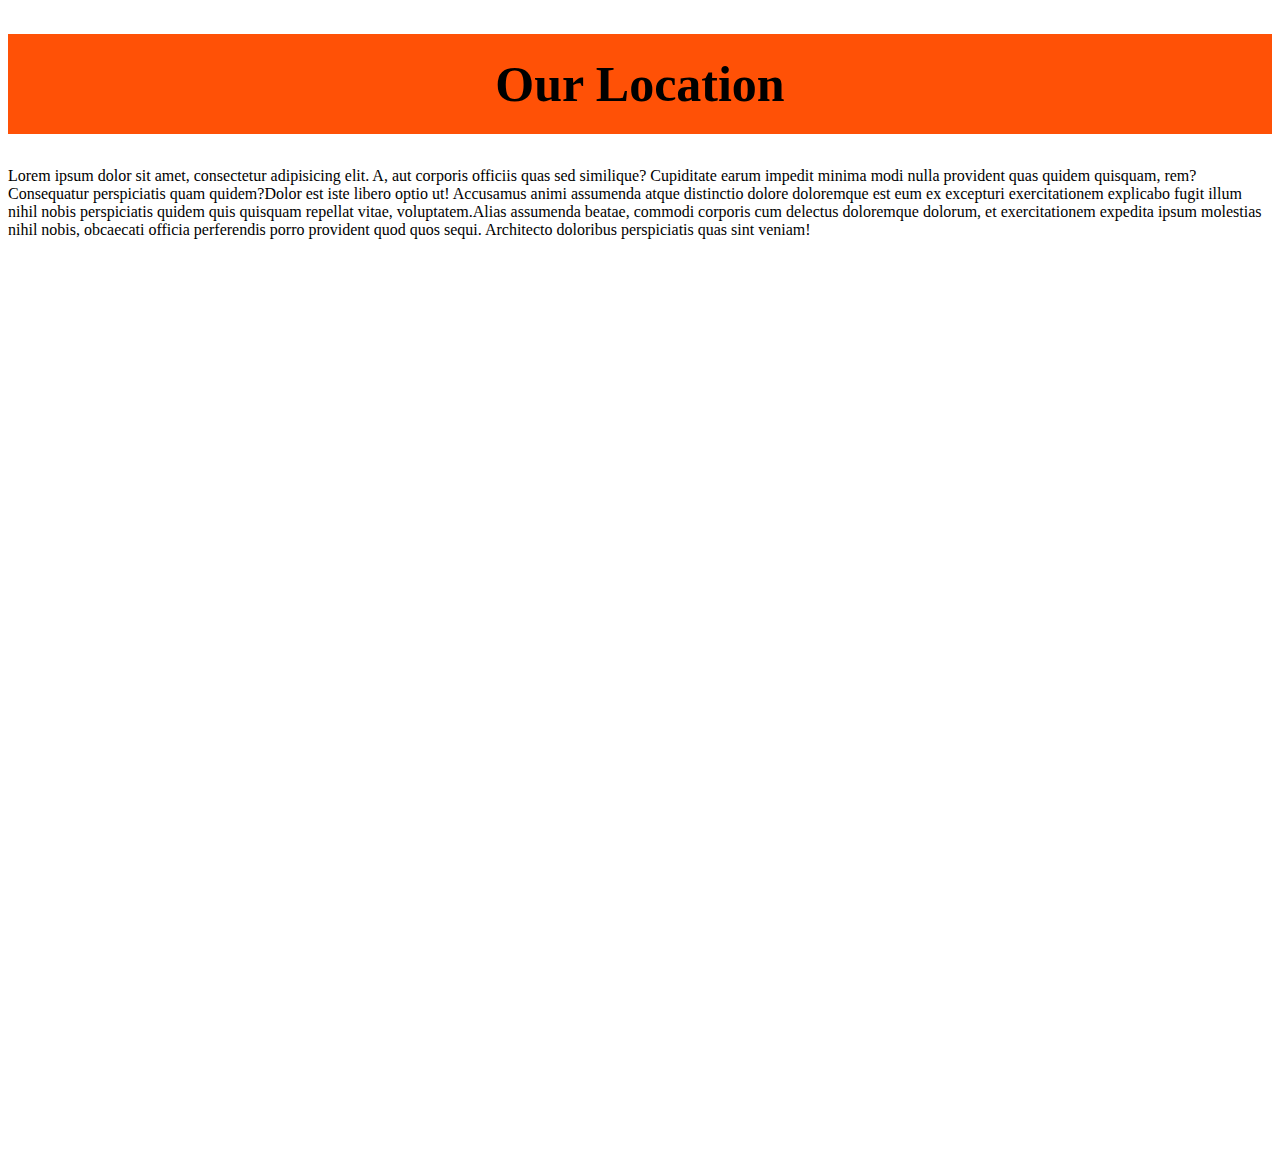
<file: location.html>
<!doctype html>
<html lang="en">
<head>
    <meta charset="UTF-8">
    <meta name="viewport"
          content="width=device-width, user-scalable=no, initial-scale=1.0, maximum-scale=1.0, minimum-scale=1.0">
    <meta http-equiv="X-UA-Compatible" content="ie=edge">
    <title>Our Location</title>
    <style>
        iframe{
            width: 100%;
            height: 100vh;
        }

        h1{
            text-align: center;
            font-size: 50px;
            background-color: #ff5106;
            line-height: 100px;
            color: black;
        }
        h1:hover{
            background-color: #5700ef;
            color: white;
        }


    </style>
</head>
<body>
<h1>Our Location</h1>
<p><span>Lorem ipsum dolor sit amet, consectetur adipisicing elit. A, aut corporis officiis quas sed similique? Cupiditate earum impedit minima modi nulla provident quas quidem quisquam, rem? Consequatur perspiciatis quam quidem?</span><span>Dolor est iste libero optio ut! Accusamus animi assumenda atque distinctio dolore doloremque est eum ex excepturi exercitationem explicabo fugit illum nihil nobis perspiciatis quidem quis quisquam repellat vitae, voluptatem.</span><span>Alias assumenda beatae, commodi corporis cum delectus doloremque dolorum, et exercitationem expedita ipsum molestias nihil nobis, obcaecati officia perferendis porro provident quod quos sequi. Architecto doloribus perspiciatis quas sint veniam!</span></p>
<iframe src="https://www.google.com/maps/embed?pb=!1m18!1m12!1m3!1d12859.588360375832!2d36.86684919511388!3d-1.3211969789371656!2m3!1f0!2f0!3f0!3m2!1i1024!2i768!4f13.1!3m3!1m2!1s0x182f134a7cac7045%3A0x4d70190067133eb7!2sImara%20Daima%20Maziwa!5e1!3m2!1ssw!2ske!4v1736943488464!5m2!1ssw!2ske" style="border:0;" allowfullscreen="" loading="lazy" referrerpolicy="no-referrer-when-downgrade"></iframe>


</body>
</html>
</file>
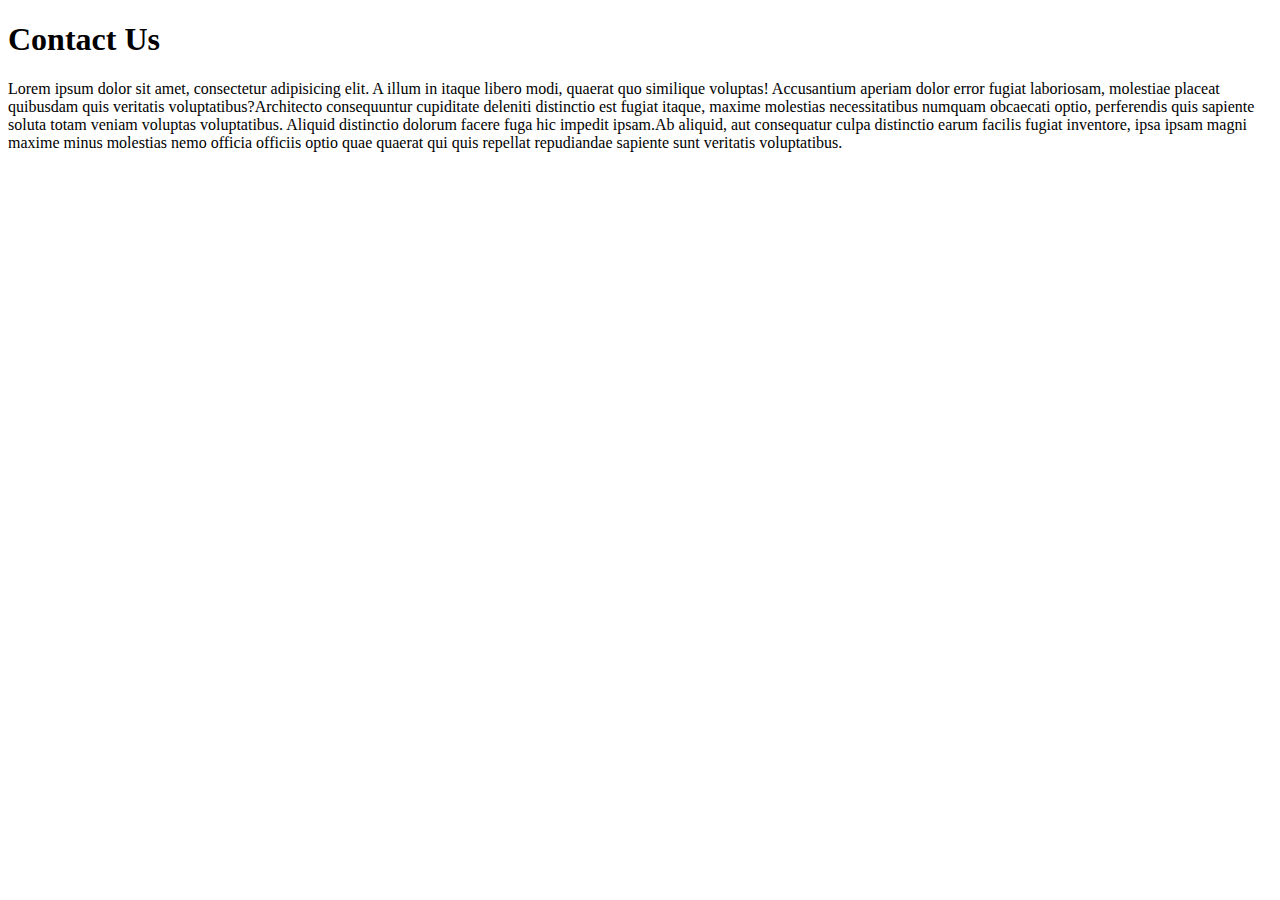
<file: new.html>
<!doctype html>
<html lang="en">
<head>
    <meta charset="UTF-8">
    <meta name="viewport"
          content="width=device-width, user-scalable=no, initial-scale=1.0, maximum-scale=1.0, minimum-scale=1.0">
    <meta http-equiv="X-UA-Compatible" content="ie=edge">
    <title>Document</title>
</head>
<body>
<h1>Contact Us</h1>
<p><span>Lorem ipsum dolor sit amet, consectetur adipisicing elit. A illum in itaque libero modi, quaerat quo similique voluptas! Accusantium aperiam dolor error fugiat laboriosam, molestiae placeat quibusdam quis veritatis voluptatibus?</span><span>Architecto consequuntur cupiditate deleniti distinctio est fugiat itaque, maxime molestias necessitatibus numquam obcaecati optio, perferendis quis sapiente soluta totam veniam voluptas voluptatibus. Aliquid distinctio dolorum facere fuga hic impedit ipsam.</span><span>Ab aliquid, aut consequatur culpa distinctio earum facilis fugiat inventore, ipsa ipsam magni maxime minus molestias nemo officia officiis optio quae quaerat qui quis repellat repudiandae sapiente sunt veritatis voluptatibus.</span></p>

</body>
</html>
</file>
<file: css/style.css>
form{
    background-color: #837f7c;
    width: 50%;
    margin: 0 auto;
    border-radius: 20px;
    padding: 20px;
    box-shadow: 10px 10px 10px #0d0e0e;
}

legend{
    font-size: 30px;
    text-align: center;
    font-weight: bold;
    text-shadow: 4px 4px 4px #ffffff;
    text-decoration: underline;
}

input[type=text],input[type=email],input[type=password],input[type=number],input[type=tel],select{
    width: 70%;
    height: 40px;
    border-radius: 20px;
    margin-left: 10px;
    padding-left: 20px;
    box-shadow: 4px 4px 4px #ff5106;
}

button{
    background-color: #0d0e0e;
    color: #ff5106;
    width: 30%;
    height: 40px;
    border-radius: 20px;
    font-size: 20px;
    display: block;
    margin: 0 auto;
}
p{
    font-size: 30px;
}
</file>
